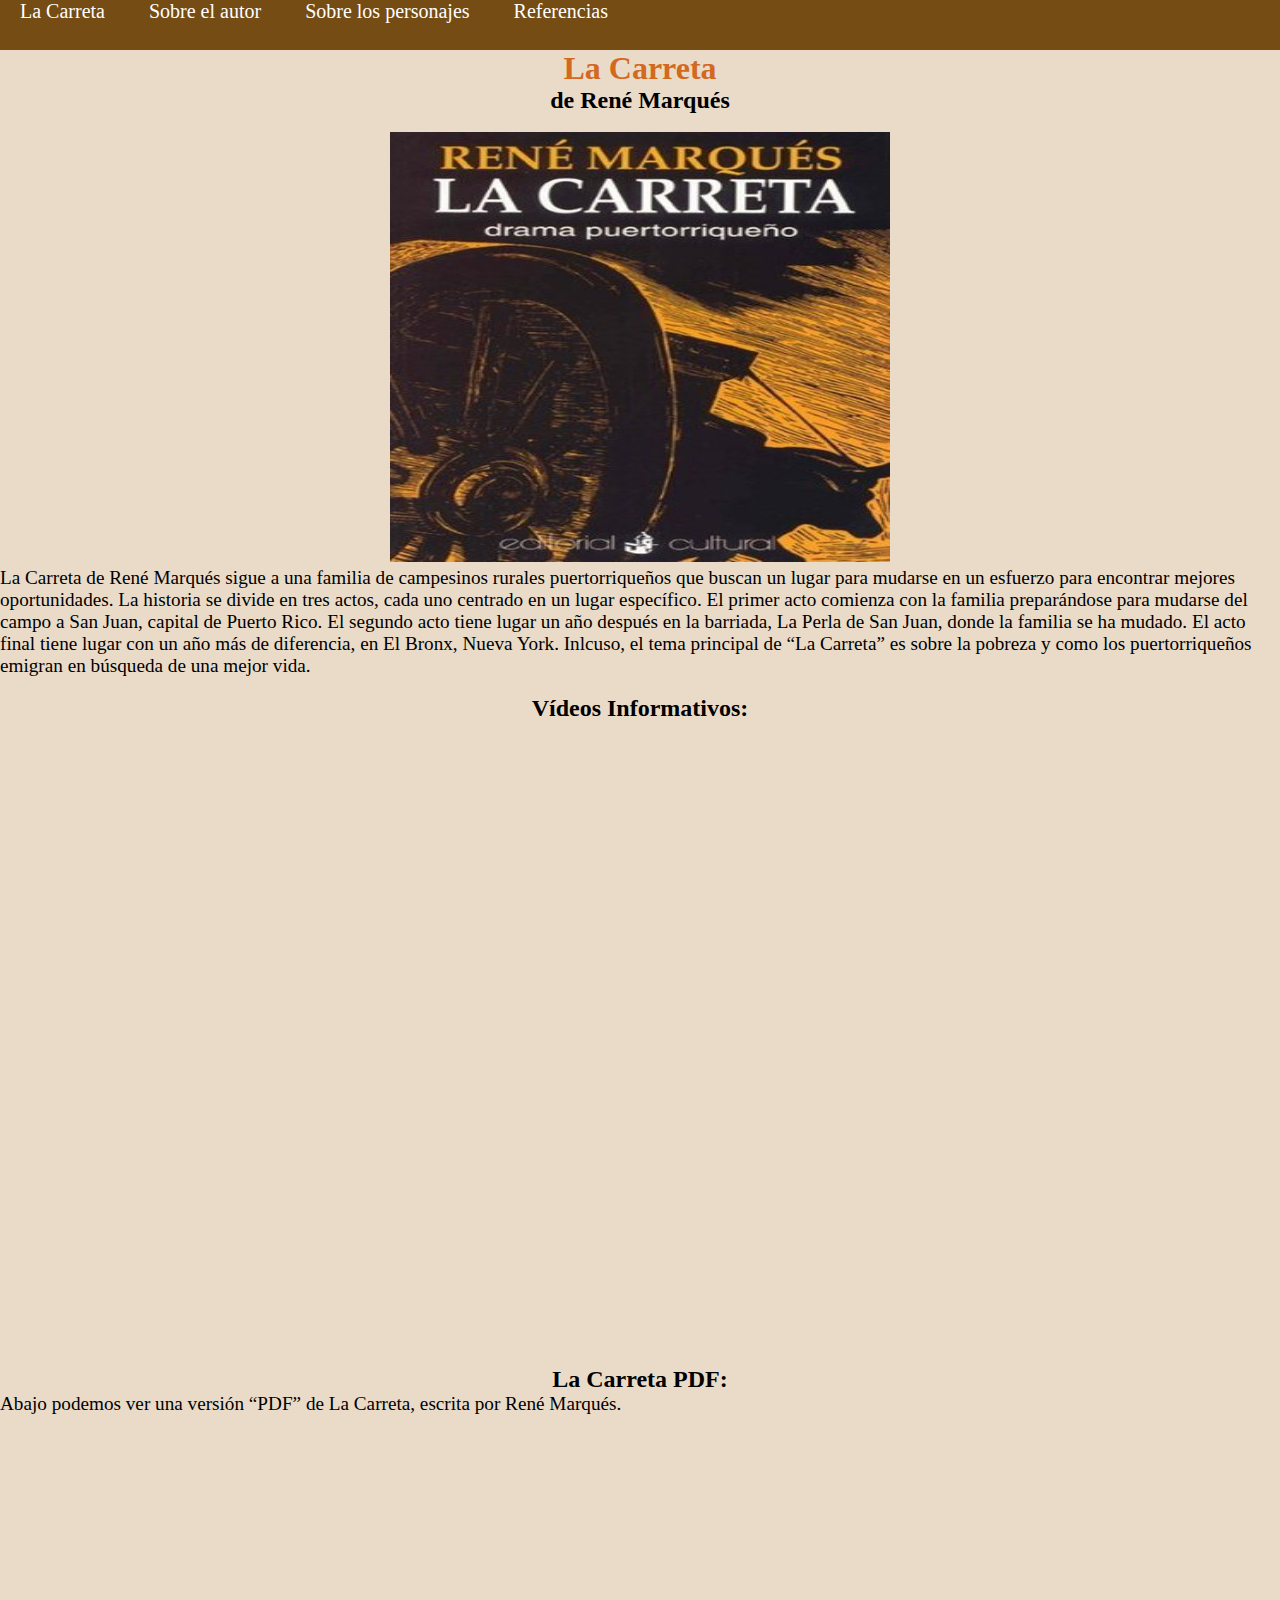
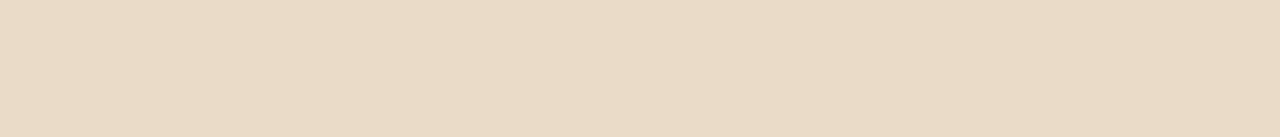
<file: index.html>
<!DOCTYPE html>
<html>
<head>
   <title>HTML Tutorial</title>
   <link rel="stylesheet" href="style.css">
</head>
<body>
  
<div id="navbar">
  <a href="index.html">La Carreta</a>
  <a href="sobreelautor.html">Sobre el autor</a>
  <a href="sobrelospersonajes.html">Sobre los personajes</a>
  <a href="referencias.html">Referencias</a>
</div>
<h1 >La Carreta</h1>
<h2> de René Marqués</h2>
<br>
<p style="text-align:center;"><img src="la carreta.jpg"" width="500px" height="430px"></p> 
<p>
    La Carreta de René Marqués sigue a una familia de campesinos rurales puertorriqueños que buscan un lugar para mudarse en un esfuerzo para encontrar mejores oportunidades. La historia se divide en tres actos, cada uno centrado en un lugar específico. El primer acto comienza con la familia preparándose para mudarse del campo a San Juan, capital de Puerto Rico. El segundo acto tiene lugar un año después en la barriada, La Perla de San Juan, donde la familia se ha mudado. El acto final tiene lugar con un año más de diferencia, en El Bronx, Nueva York. 
Inlcuso, el tema principal de “La Carreta” es sobre la pobreza y como los puertorriqueños emigran en búsqueda de una mejor vida. 
</p>
<br>
<h2> Vídeos Informativos: </h2>
<br>

<style>
h1 {text-align: center;}
h2 {text-align: center;}
p { font-size: larger; }


</style>
<iframe width="450" height="300" src="https://www.youtube.com/embed/agwpUbAo92E" title="YouTube video player" frameborder="0" allow="accelerometer; autoplay; clipboard-write; encrypted-media; gyroscope; picture-in-picture" allowfullscreen></iframe>
<iframe width="450" height="300" src="https://www.youtube.com/embed/0pZQzes6k_I" title="YouTube video player" frameborder="0" allow="accelerometer; autoplay; clipboard-write; encrypted-media; gyroscope; picture-in-picture" allowfullscreen></iframe> 
<iframe width="450" height="300" src="https://www.youtube.com/embed/i-guFfhFvDY" title="YouTube video player" frameborder="0" allow="accelerometer; autoplay; clipboard-write; encrypted-media; gyroscope; picture-in-picture" allowfullscreen></iframe>
<br>
<br>

<h2> La Carreta PDF: </h2>

<p>Abajo podemos ver una versión “PDF” de La Carreta, escrita por René Marqués.</p>
<br>
<iframe class="centerImage" src="https://archive.org/embed/lacarretadramaen00marq" width="600" height="300" frameborder="0" webkitallowfullscreen="true" mozallowfullscreen="true" allowfullscreen></iframe>

</body>
</html>
</file>
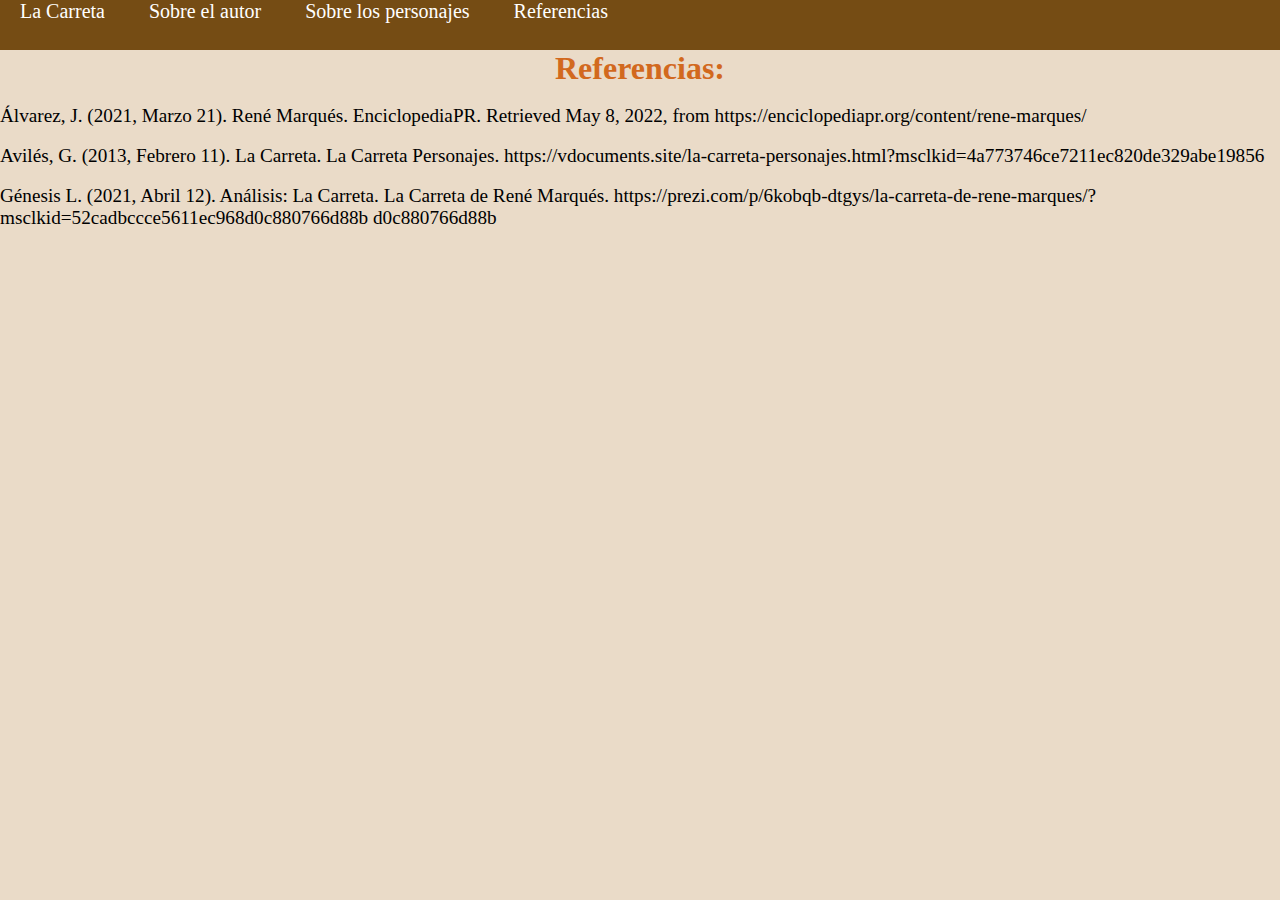
<file: referencias.html>
<!DOCTYPE html>
<html>
<head>
   <title>HTML Tutorial</title>
   <link rel="stylesheet" href="style.css">
</head>
<body>

<div id="navbar">
  <a href="index.html">La Carreta</a>
  <a href="sobreelautor.html">Sobre el autor</a>
  <a href="sobrelospersonajes.html">Sobre los personajes</a>
  <a href="referencias.html">Referencias</a>
</div>
<h1>Referencias:</h1>
<br>
<p>Álvarez, J. (2021, Marzo 21). René Marqués. EnciclopediaPR. Retrieved May 8, 2022, from https://enciclopediapr.org/content/rene-marques/</p>
<br>
<p>Avilés, G. (2013, Febrero 11). La Carreta. La Carreta Personajes. https://vdocuments.site/la-carreta-personajes.html?msclkid=4a773746ce7211ec820de329abe19856</p>
<br>
<p>Génesis L. (2021, Abril 12). Análisis: La Carreta. La Carreta de René Marqués. https://prezi.com/p/6kobqb-dtgys/la-carreta-de-rene-marques/?msclkid=52cadbccce5611ec968d0c880766d88b d0c880766d88b</p>


<style>
h1 {text-align: center;}
p { font-size: larger; }


</style>

</body>
</html>
</file>
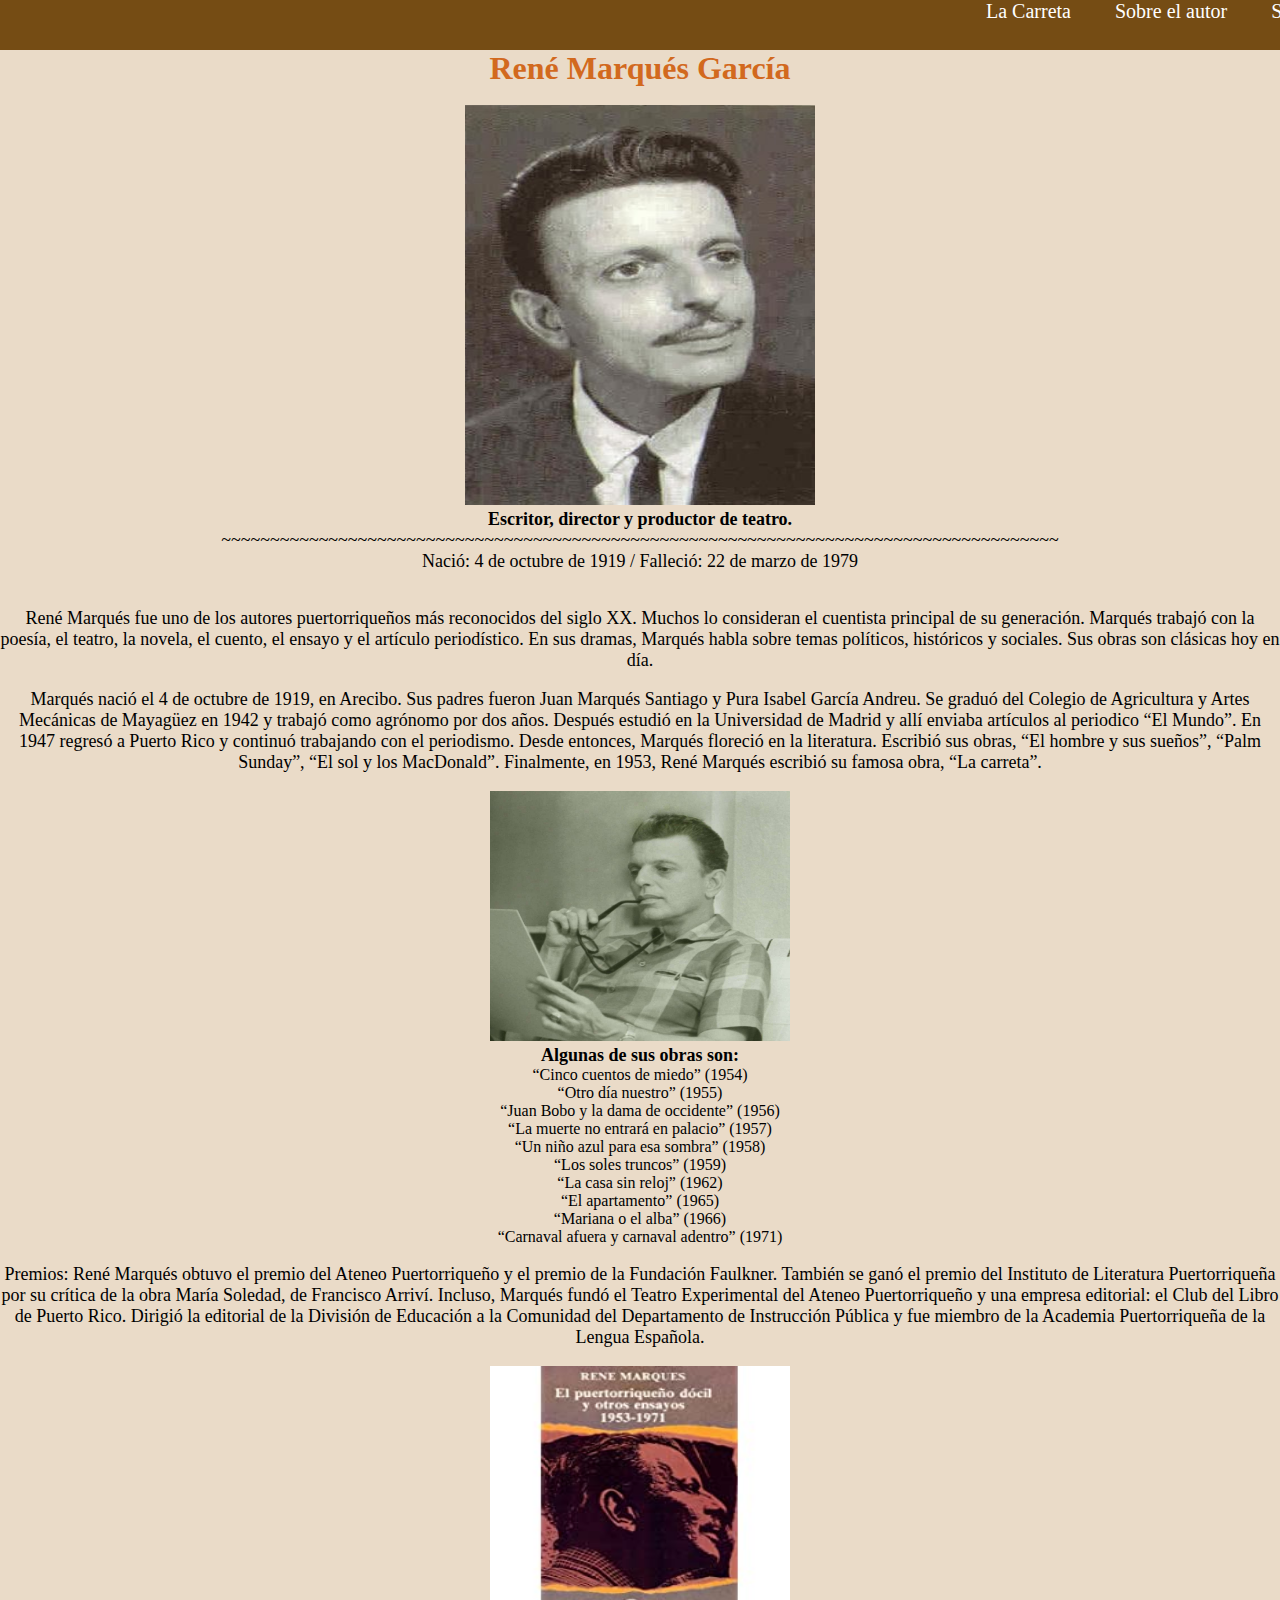
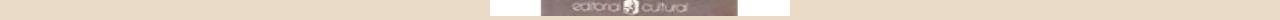
<file: sobreelautor.html>
<!DOCTYPE html>
<html>
<head>
   <title>El autor:</title>
   <link rel="stylesheet" href="style.css">
</head>
<body>
  
<style>
    body {text-align:center;}
    p { font-size: large; }

    
</style>  

<div id="navbar">
  <a href="index.html">La Carreta</a>
  <a href="sobreelautor.html">Sobre el autor</a>
  <a href="sobrelospersonajes.html">Sobre los personajes</a>
  <a href="referencias.html">Referencias</a>
</div>
<h1>René Marqués García</h1>
<br>
<img src=" rene marques foto.jpg" class="centerImage" alt="Rene Marques" height="400" width="350">
<p> <strong> Escritor, director y productor de teatro.</strong></p>
<p>~~~~~~~~~~~~~~~~~~~~~~~~~~~~~~~~~~~~~~~~~~~~~~~~~~~~~~~~~~~~~~~~~~~~~~~~~~~~~~~~~~~~~~</p>
<p>Nació: 4 de octubre de 1919 / Falleció: 22 de marzo de 1979</p>
<br>
<br>

<p> René Marqués fue uno de los autores puertorriqueños más reconocidos del siglo XX. Muchos lo consideran el cuentista principal de su generación. Marqués trabajó con la poesía, el teatro, la novela, el cuento, el ensayo y el artículo periodístico. En sus dramas, Marqués habla sobre temas políticos, históricos y sociales.  Sus obras son clásicas hoy en día.</p>
<br>
<p>Marqués nació el 4 de octubre de 1919, en Arecibo. Sus padres fueron Juan Marqués Santiago y Pura Isabel García Andreu. Se graduó del Colegio de Agricultura y Artes Mecánicas de Mayagüez en 1942 y trabajó como agrónomo por dos años. Después estudió en la Universidad de Madrid y allí enviaba artículos al periodico “El Mundo”. En 1947 regresó a Puerto Rico y continuó trabajando con el periodismo. Desde entonces, Marqués floreció en la literatura. Escribió sus obras, “El hombre y sus sueños”, “Palm Sunday”, “El sol y los MacDonald”. Finalmente, en 1953, René Marqués escribió su famosa obra, “La carreta”.</p>
<br>
<img src=" rene marques foto 2.jpg" class="centerImage" alt="Rene Marques 2" height="250" width="300">
<br>
<p> <strong>Algunas de sus obras son:</strong> </p>
<ul>
  <li>“Cinco cuentos de miedo” (1954)</li>
  <li>“Otro día nuestro” (1955)</li>
  <li>“Juan Bobo y la dama de occidente” (1956)</li>
  <li>“La muerte no entrará en palacio” (1957)</li>
  <li>“Un niño azul para esa sombra” (1958)</li>
  <li>“Los soles truncos” (1959)</li>
  <li>“La casa sin reloj” (1962)</li>
  <li>“El apartamento” (1965)</li>
  <li>“Mariana o el alba” (1966)</li>
  <li>“Carnaval afuera y carnaval adentro” (1971)</li>
</ul>
<br>
<p>Premios: 
René Marqués obtuvo el premio del Ateneo Puertorriqueño y el premio de la Fundación Faulkner. También se ganó el premio del Instituto de Literatura Puertorriqueña por su crítica de la obra María Soledad, de Francisco Arriví. Incluso, Marqués fundó el Teatro Experimental del Ateneo Puertorriqueño y una empresa editorial: el Club del Libro de Puerto Rico. Dirigió la editorial de la División de Educación a la Comunidad del Departamento de Instrucción Pública y fue miembro de la Academia Puertorriqueña de la Lengua Española. 
</p>
<br>
<img src="rene marques foto 3.jpg" class="centerImage" alt="Rene Marques 3" height="250" width="300">

</body>
</html>
</file>
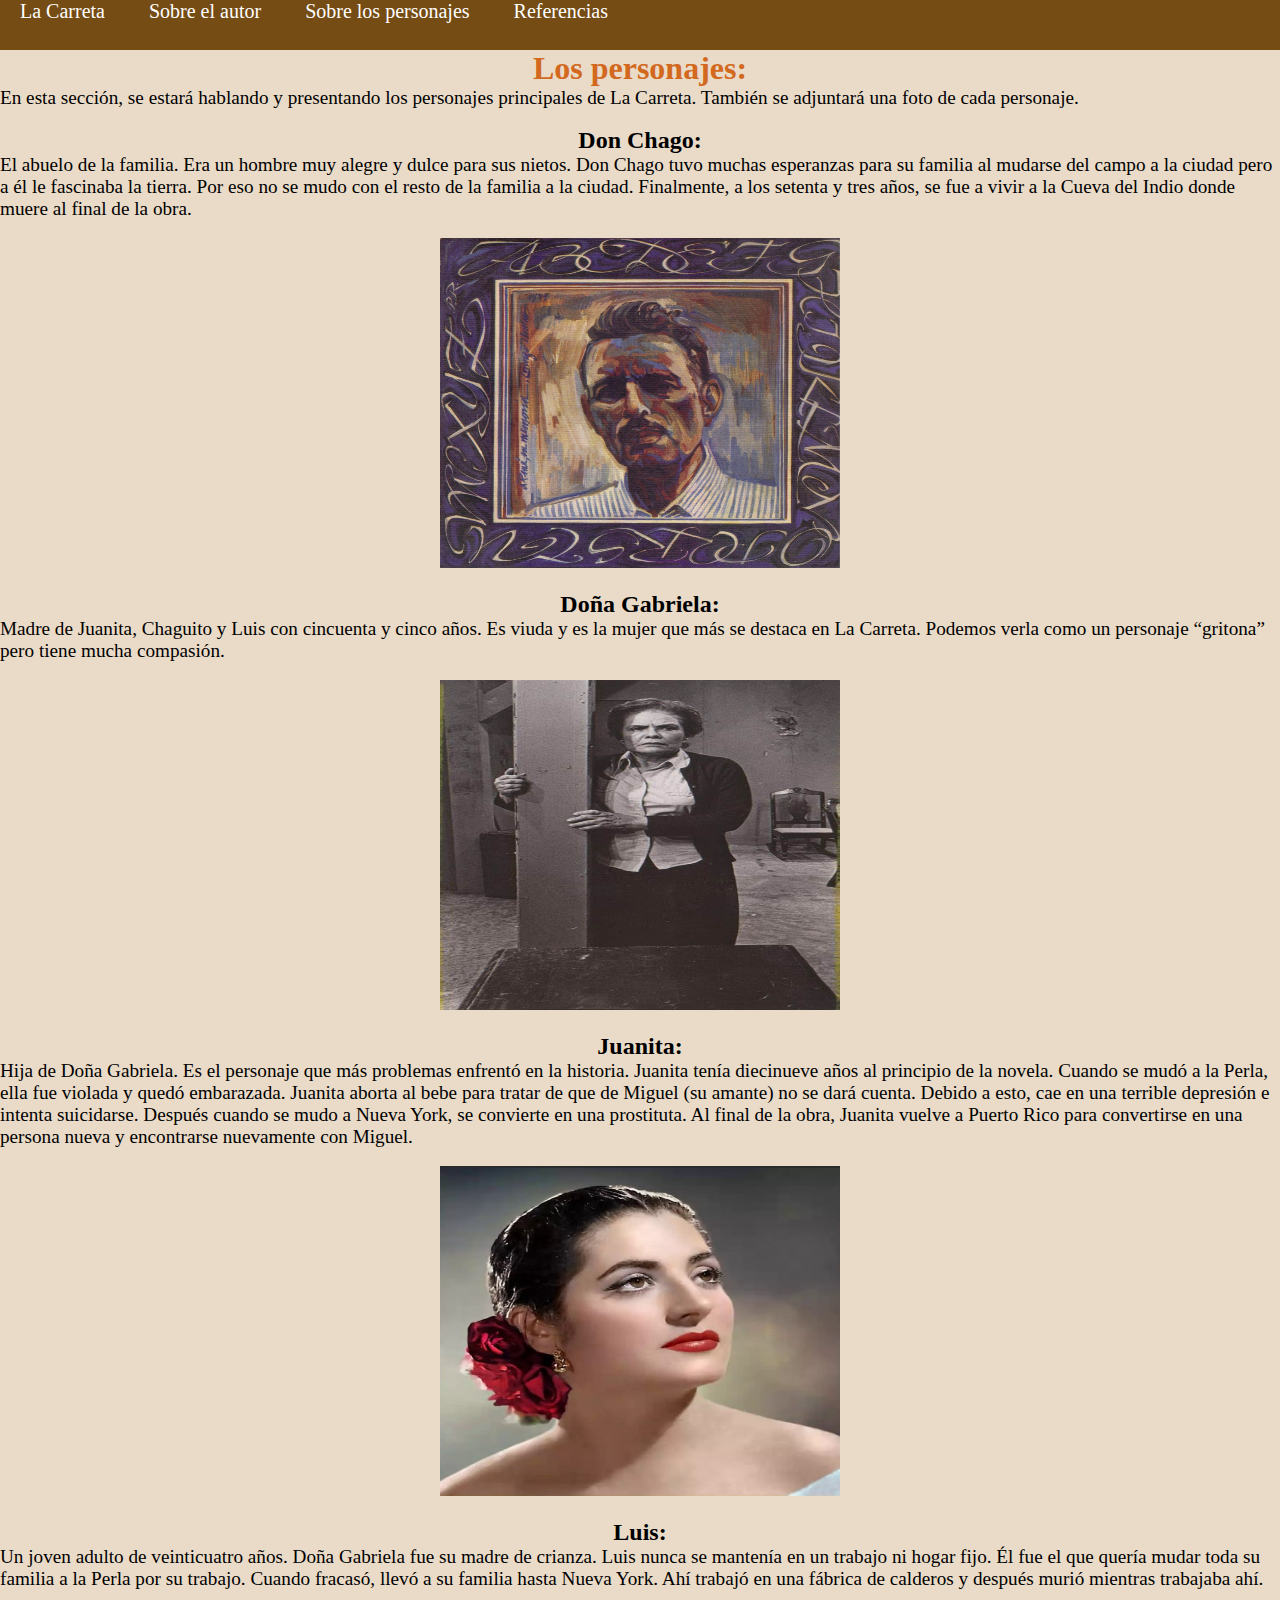
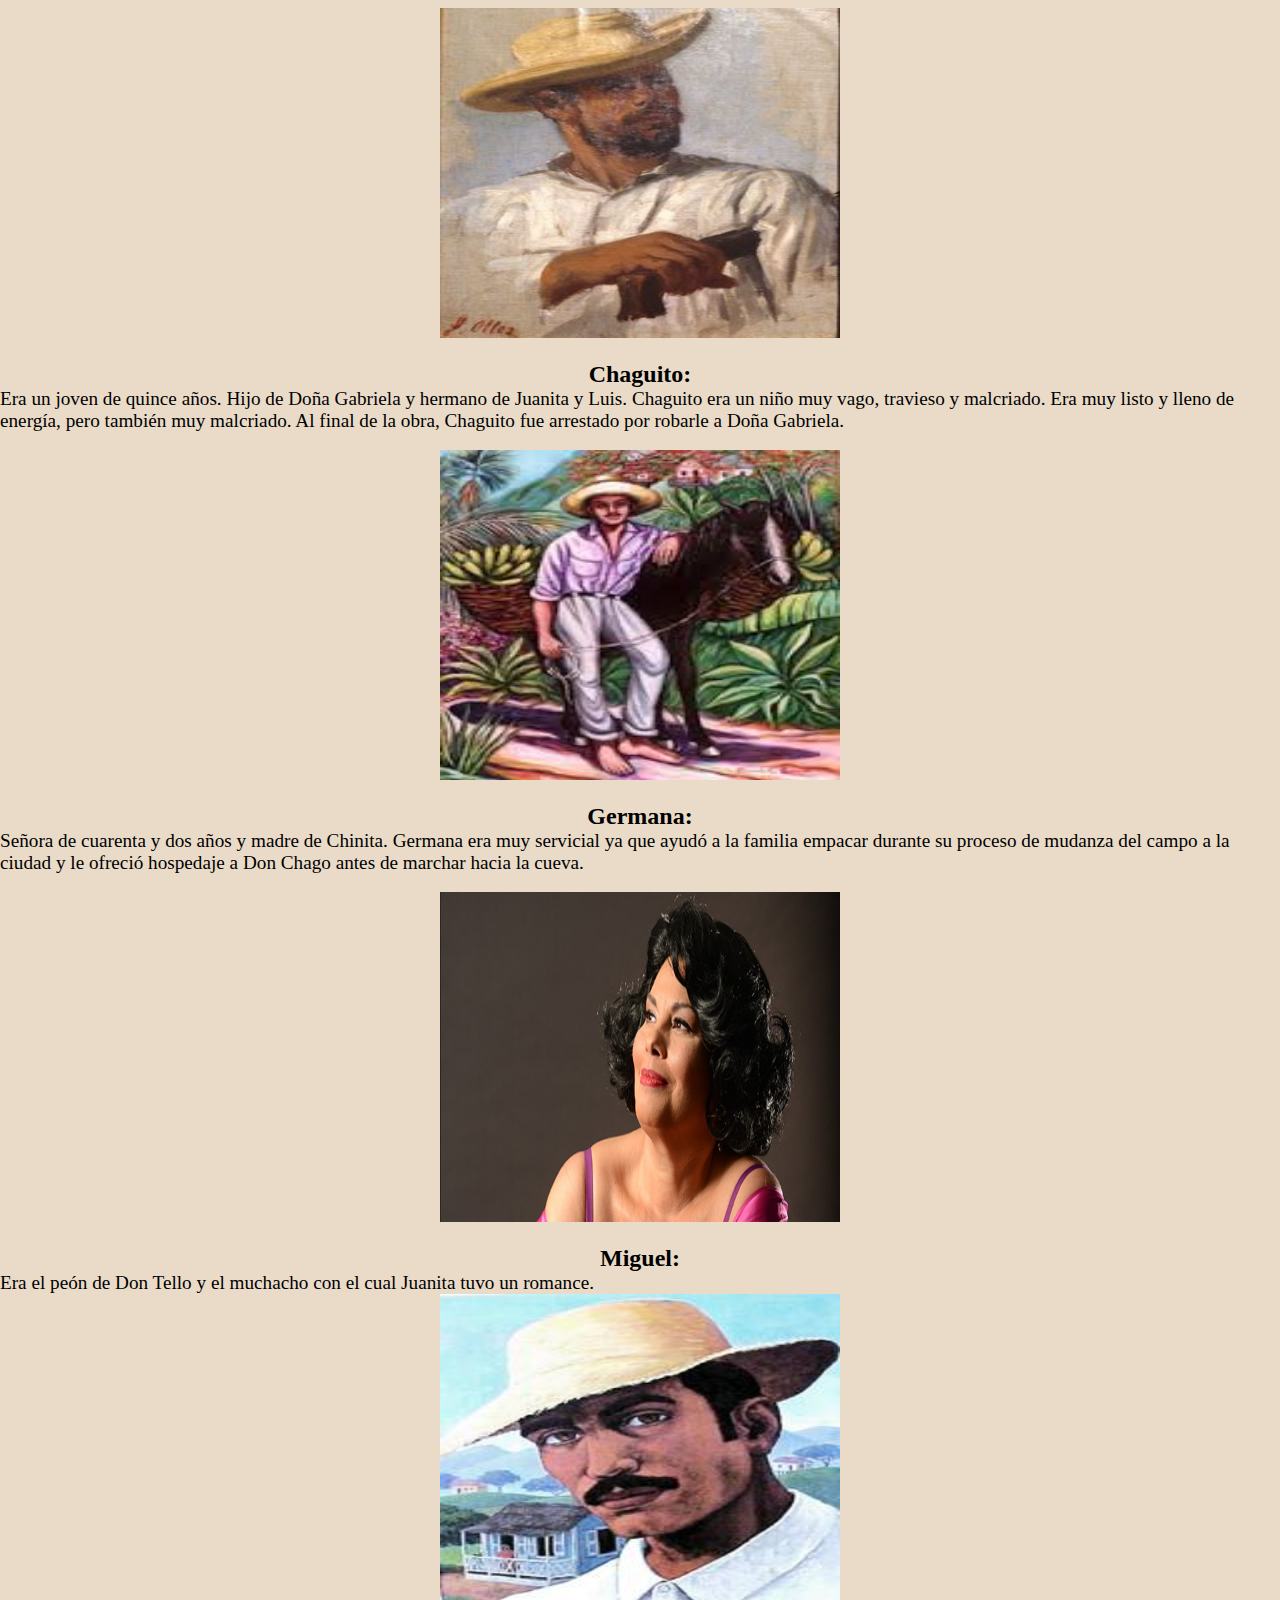
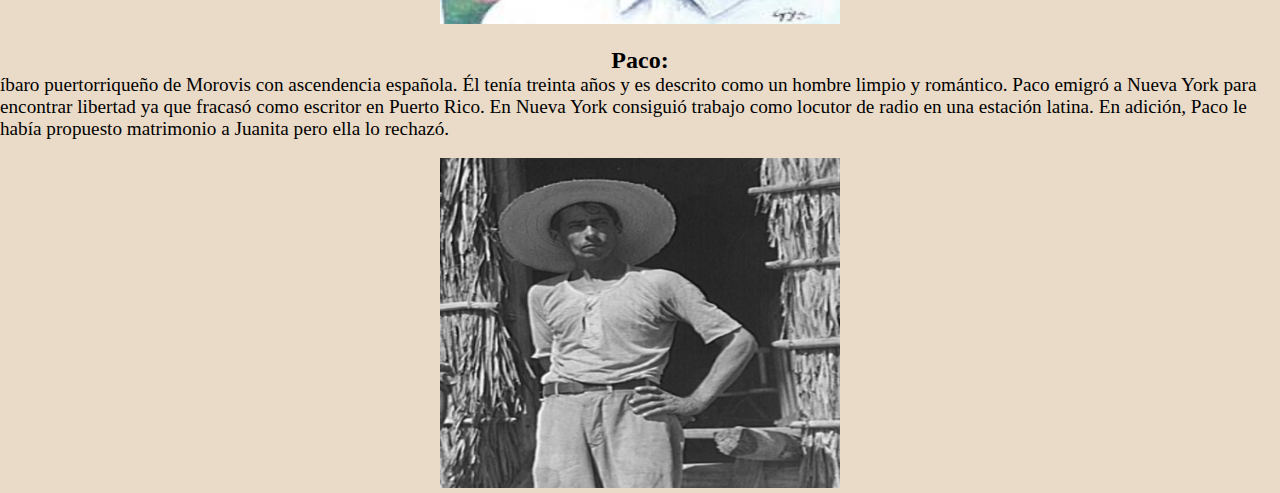
<file: sobrelospersonajes.html>
<!DOCTYPE html>
<html>
<head>
   <title>HTML Tutorial</title>
   <link rel="stylesheet" href="style.css">
</head>
<body>

<div id="navbar">
  <a href="index.html">La Carreta</a>
  <a href="sobreelautor.html">Sobre el autor</a>
  <a href="sobrelospersonajes.html">Sobre los personajes</a>
  <a href="referencias.html">Referencias</a>
</div>
<h1>Los personajes:</h1>
<p>En esta sección, se estará hablando y presentando los personajes principales de La Carreta. También se adjuntará una foto de cada personaje.</p>
<br>
<h2>Don Chago:</h2>
<p>El abuelo de la familia. Era un hombre muy alegre y dulce para sus nietos. Don Chago tuvo muchas esperanzas para su familia al mudarse del campo a la ciudad pero a él le fascinaba la tierra. Por eso no se mudo con el resto de la familia a la ciudad. Finalmente, a los setenta y tres años, se fue a vivir a la Cueva del Indio donde muere al final de la obra.</p>
<br>
<p style="text-align:center;"><img src="don chago.jpg" width="400px" height="330px"></p>
<br>
<h2>Doña Gabriela:</h2>
<p>Madre de Juanita, Chaguito y Luis con cincuenta y cinco años. Es viuda y es la mujer que más se destaca en La Carreta. Podemos verla como un personaje “gritona” pero tiene mucha compasión. </p>
<br>
<p style="text-align:center;"><img src=" OIP (1).jpg" width="400px" height="330px"></p>
<br>
<h2>Juanita:</h2>
<p>Hija de Doña Gabriela. Es el personaje que más problemas enfrentó en la historia. Juanita tenía diecinueve años al principio de la novela. Cuando se mudó a la Perla, ella fue violada y quedó embarazada. Juanita aborta al bebe para tratar de que de Miguel (su amante) no se dará cuenta. Debido a esto, cae en una terrible depresión e intenta suicidarse. Después cuando se mudo a Nueva York, se convierte en una prostituta. Al final de la obra, Juanita vuelve a Puerto Rico para convertirse en una persona nueva y encontrarse nuevamente con Miguel.</p>
<br>
<p style="text-align:center;"><img src="juanita.jpg" width="400px" height="330px"></p>
<br>
<h2>Luis:</h2>
<p>Un joven adulto de veinticuatro años. Doña Gabriela fue su madre de crianza. Luis nunca se mantenía en un trabajo ni hogar fijo. Él fue el que quería mudar toda su familia a la Perla por su trabajo. Cuando fracasó, llevó a su familia hasta Nueva York. Ahí trabajó en una fábrica de calderos y después murió mientras trabajaba ahí. </p>
<br>
<p style="text-align:center;"><img src="luis.jpg" width="400px" height="330px"></p>
<br>
<h2>Chaguito:</h2>
<p>Era un joven de quince años. Hijo de Doña Gabriela y hermano de Juanita y Luis. Chaguito era un niño muy vago, travieso y malcriado. Era muy listo y lleno de energía, pero también muy malcriado. Al final de la obra, Chaguito fue arrestado por robarle a Doña Gabriela.</p>
<br>
<p style="text-align:center;"><img src="chaguito.png" width="400px" height="330px"></p>
<br>
<h2>Germana:</h2>
<p>Señora de cuarenta y dos años y madre de Chinita. Germana era muy servicial ya que ayudó a la familia empacar durante su proceso de mudanza  del  campo a  la ciudad y le ofreció hospedaje a Don Chago antes de marchar hacia la cueva.</p>
<br>
<p style="text-align:center;"><img src="germana.jpg" width="400px" height="330px"></p>
<br>
<h2>Miguel:</h2>
<p>Era el peón de Don Tello y el muchacho con el cual Juanita tuvo un romance.</p>
<p style="text-align:center;"><img src="miguel.jpg" width="400px" height="330px"></p>
<br>
<h2>Paco:</h2>
<p>íbaro puertorriqueño de Morovis con ascendencia española. Él tenía treinta años y es descrito como un hombre limpio y romántico. Paco emigró a Nueva York para encontrar libertad ya que fracasó como escritor en Puerto Rico. En Nueva York consiguió trabajo como locutor de radio en una estación latina. En adición, Paco le había propuesto matrimonio a Juanita pero ella lo rechazó. </p>
<br>
<p style="text-align:center;"><img src="paco.jpg" width="400px" height="330px"></p>




<style>
h1 {text-align: center;}
h2 {text-align: center;}
p { font-size: larger; }




</style>

</body>
</html>
</file>
<file: style.css>
* {padding:0;margin:0;}
h1 {color:chocolate;}
a {color:rgba(255,255,255,1);
   margin-left:20px;
   margin-right:20px;
   font-size:20px;
   text-decoration:none;
}

#navbar {
  background-color:rgb(117,76,20);
  width:200%;
  height:50px;
  
}

body {
background-color: #eadbc8;
}

h2 {
  font-family: 'Water Brush', cursive;
}
</file>
